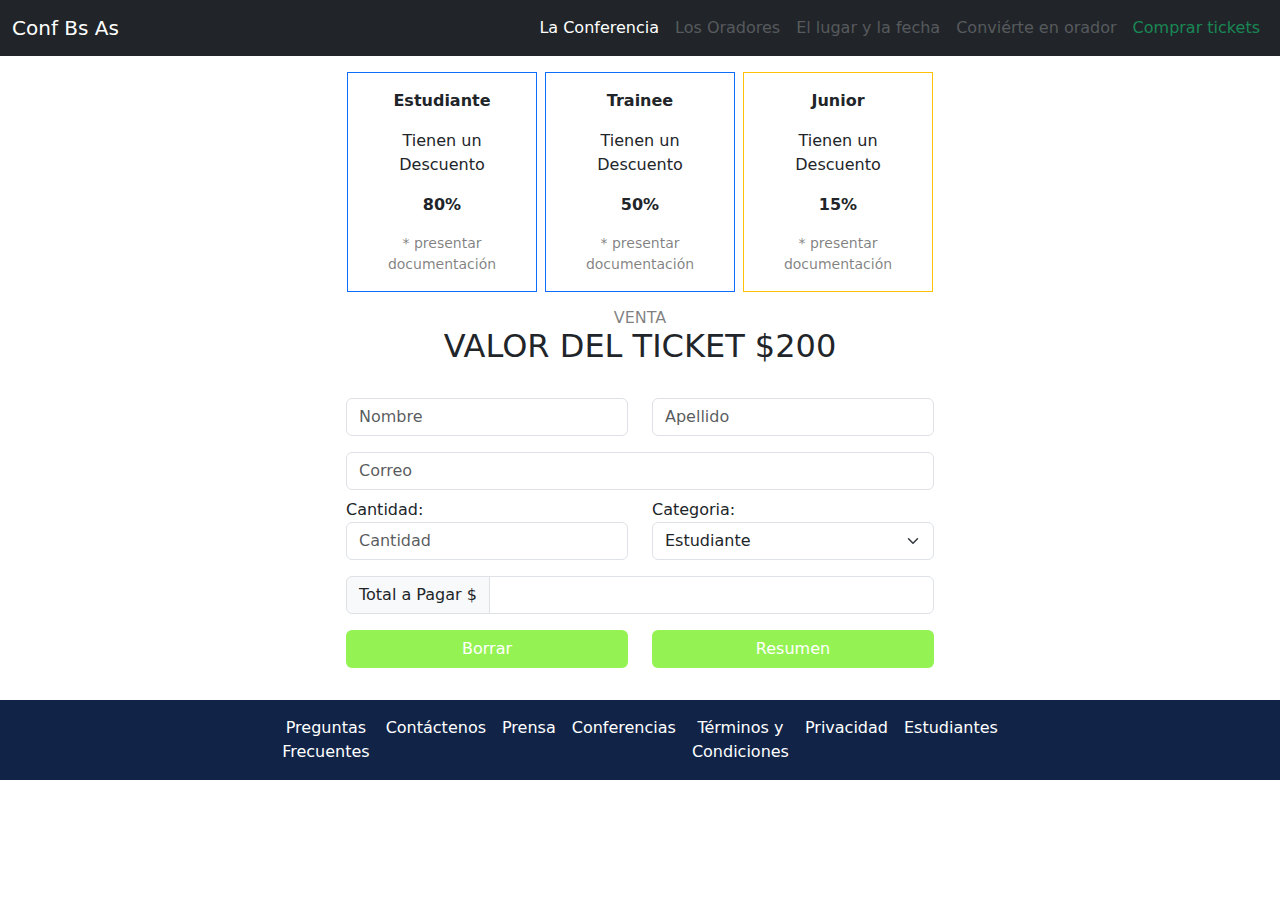
<file: tickets.html>
<!DOCTYPE html>
<html lang="en">

<head>
    <meta charset="UTF-8">
    <meta http-equiv="X-UA-Compatible" content="IE=edge">
    <meta name="viewport" content="width=device-width, initial-scale=1.0">
    <!--Stylesheet-->
    <link rel="stylesheet" href="CSS/Estilos.css">
    <!-- Latest compiled and minified CSS -->
    <link href="https://cdn.jsdelivr.net/npm/bootstrap@5.1.3/dist/css/bootstrap.min.css" rel="stylesheet">

    <title>Comprar_Tickets</title>
</head>

<body>
    <!--ENCABEZADO-->
    <div class="container-fuid">
        <nav class="navbar navbar-expand-sm bg-dark navbar-dark">
            <div class="container-fluid">
                <!--Botón del navbar toggle-->
                <button class="navbar-toggler" type="button" data-bs-toggle="collapse"
                    data-bs-target="#collapsibleNavbar">
                    <span class="navbar-toggler-icon"></span>
                </button>

                <a class="navbar-brand" href="index.html">Conf Bs As</a>

                <div class="collapse navbar-collapse" id="collapsibleNavbar">
                    <ul class="navbar-nav ms-auto">
                        <li class="nav-item">
                            <a class="nav-link active" href="#">La Conferencia</a>
                        </li>
                        <li class="nav-item">
                            <a class="nav-link disabled" href="#">Los Oradores</a>
                        </li>
                        <li class="nav-item">
                            <a class="nav-link disabled" href="#">El lugar y la fecha</a>
                        </li>
                        <li class="nav-item">
                            <a class="nav-link disabled" href="#">Conviérte en orador</a>
                        </li>
                        <li class="nav-item">
                            <a class="nav-link text-success" href="tickets.html">Comprar tickets</a>
                        </li>
                    </ul>
                </div>
            </div>
        </nav>
    </div>

    <!--CUADROS-->
    <div class="container mt-3">
        <div class="row justify-content-center text-center">
            <div class="col-sm-2 border border-primary me-2 text-center">
                <p class="pt-3"><strong>Estudiante</strong></p>
                <p>Tienen un Descuento</p>
                <p><strong>80%</strong></p>
                <p class="small text-black-50">* presentar documentación</p>
            </div>
            <div class="col-sm-2 border border-primary me-2">
                <p class="pt-3"><strong>Trainee</strong></p>
                <p>Tienen un Descuento</p>
                <p><strong>50%</strong></p>
                <p class="small text-black-50">* presentar documentación</p>
            </div>
            <div class="col-sm-2 border border-warning">
                <p class="pt-3"><strong>Junior</strong></p>
                <p>Tienen un Descuento</p>
                <p><strong>15%</strong></p>
                <p class="small text-black-50">* presentar documentación</p>
            </div>
        </div>
    </div>

    <!--FORM-->
    <div class="container">
        <div class="container">
            <h6 class="text-center text-black-50 m-0 mt-3 p-0">VENTA</h6>
            <h2 class="text-center m-0 p-0">VALOR DEL TICKET $200</h2>

            <form class="my-3 py-3 mx-5 px-5">
                <div class="row mx-5 px-5">
                    <div class="col ms-5">
                        <input type="text" class="form-control" placeholder="Nombre" name="nNombre" id="idNombre">
                    </div>
                    <div class="col me-5">
                        <input type="text" class="form-control" placeholder="Apellido" name="nApellido" id="idApellido">
                    </div>
                </div>
                <div class="row mx-5 px-5">
                    <div class="col mt-3 mx-5 ">
                        <input type="email" class="form-control" id="idEmail" placeholder="Correo" name="nEmail">
                    </div>
                </div>
                <div class="row mt-2 mx-5 px-5">
                    <div class="col ms-5">
                        <label for="nCantidad">Cantidad:</label>
                        <input type="text" class="form-control" placeholder="Cantidad" name="nCantidad" id="idCantidad">
                    </div>
                    <div class="col me-5">
                        <label for="nCategoria">Categoria:</label>
                        <select class="form-select" name="nCategoria" id="idCategoria">
                            <option id="idEstudiante">Estudiante</option>
                            <option id="idTrainee">Trainee</option>
                            <option id="idJunior">Junior</option>
                        </select>
                    </div>
                </div>
                <div class="row mx-5 px-5">
                    <div class="col mt-3 mx-5">
                        <div class="input-group">
                            <span class="input-group-text">Total a Pagar $</span>
                            <input type="text" class="form-control" name="nTotalPagar"
                                id="idTotalPagar" readonly>
                        </div>
                    </div>
                </div>
                <div class="row mt-3 mx-5 px-5">
                    <div class="col-sm-6">
                        <div class="d-grid ms-5">
                            <input class="btn btn-block text-white" style="background-color: #94F353" type="reset" value="Borrar" id="idBorrar">
                        </div>
                    </div>
                    <div class="col-sm-6">
                        <div class="d-grid me-5">
                            <button type="button" class="btn btn-block text-white" style="background-color: #94F353" id="idEnviar">Resumen</button>
                        </div>
                    </div>

                </div>
            </form>
        </div>
    </div>
    <!--FOOTER-->
    <div class="container-fuid" style="background-color: #112448">
        <nav class="navbar navbar-expand-sm justify-content-center">
            <div class="container-fluid">
                <!--Botón del navbar toggle-->
                <button class="navbar-toggler" type="button" data-bs-toggle="collapse"
                    data-bs-target="#collapsibleNavbarFooter">
                    <span class="navbar-toggler-icon"></span>
                </button>
                <div class="collapse navbar-collapse justify-content-center " id="collapsibleNavbarFooter">
                    <ul class="navbar-nav">
                        <li class="nav-item">
                            <a class="nav-link text-white text-center" href="#">Preguntas <br>Frecuentes</a>
                        </li>
                        <li class="nav-item">
                            <a class="nav-link text-white" href="#">Contáctenos</a>
                        </li>
                        <li class="nav-item">
                            <a class="nav-link text-white" href="#">Prensa</a>
                        </li>
                        <li class="nav-item">
                            <a class="nav-link text-white" href="#">Conferencias</a>
                        </li>
                        <li class="nav-item">
                            <a class="nav-link text-white text-center" href="#">Términos y <br>Condiciones</a>
                        </li>
                        <li class="nav-item">
                            <a class="nav-link text-white" href="#">Privacidad</a>
                        </li>
                        <li class="nav-item">
                            <a class="nav-link text-white" href="#">Estudiantes</a>
                        </li>
                    </ul>
                </div>
            </div>
        </nav>
    </div>

    <!--SCRIPTS-->
    <!-- Latest compiled JavaScript x Boostrap-->
    <script src="https://cdn.jsdelivr.net/npm/bootstrap@5.1.3/dist/js/bootstrap.bundle.min.js"></script>
    <script src="JS/script_1.js"></script>
</body>

</html>
</file>
<file: CSS/Estilos.css>
.Fondo {
    position: relative;
    width: auto;
    }

/* Bottom right text */
.AbajoCentro {
    position: absolute;
    bottom: 20%;
    right: 5%;
    width: 80%;
    }
</file>
